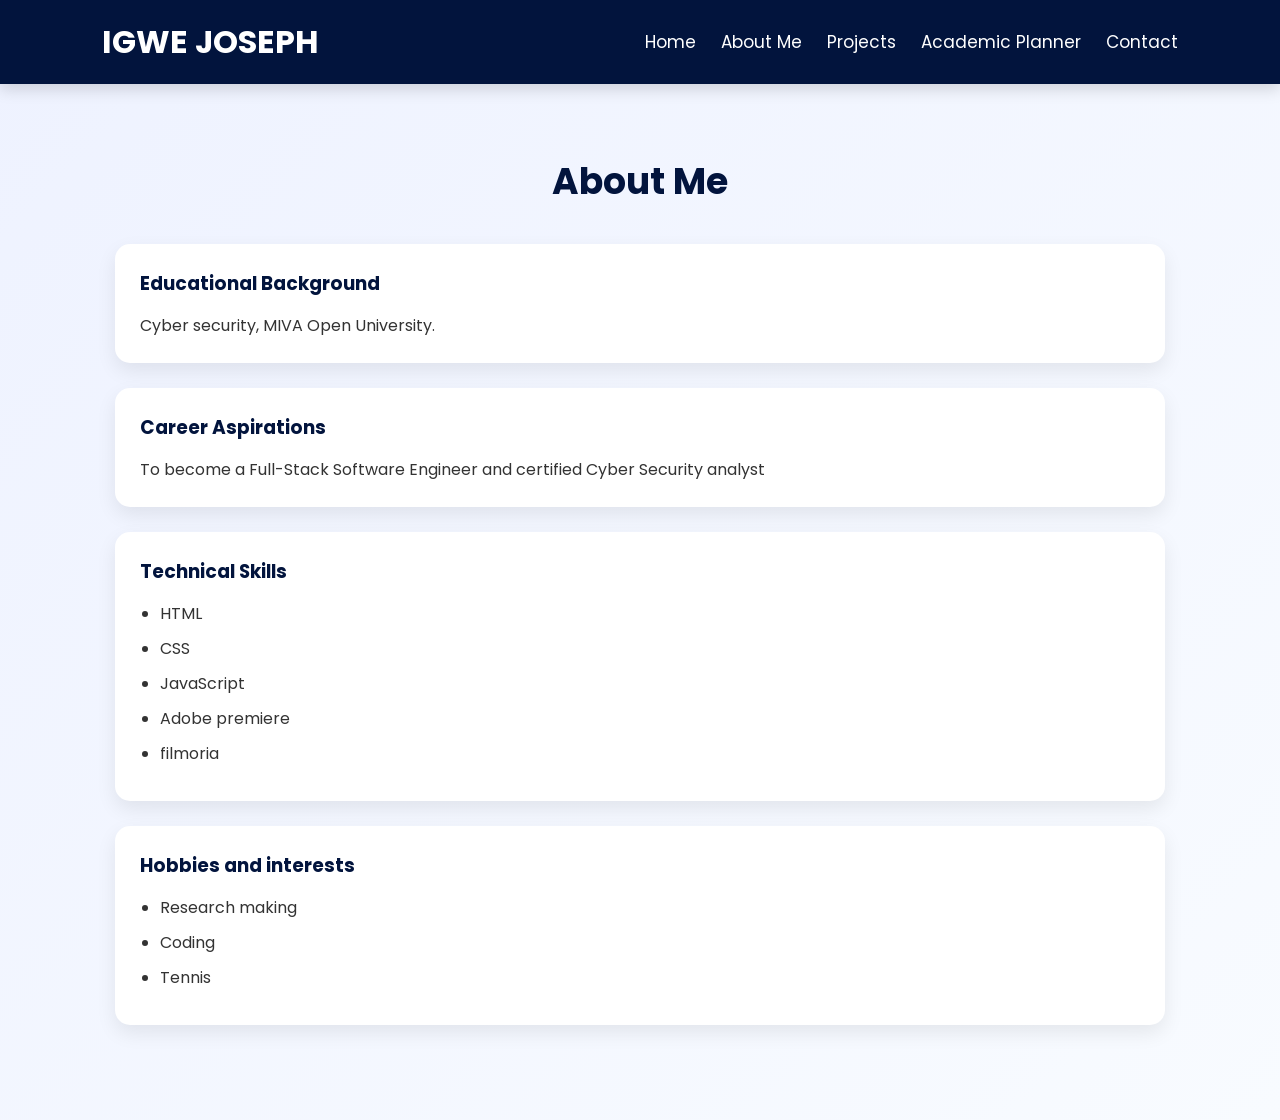
<file: about.html>
<!DOCTYPE html>
<html lang="en">
<head>
    <meta charset="UTF-8">
    <meta name="viewport" content="width=device-width, initial-scale=1.0">
    <title>About Me</title>

   
    <link rel="stylesheet" href="style.css">
</head>

<body>

<header>
    <h1 class="logo">IGWE JOSEPH</h1>

    <div class="menu-btn" id="menuBtn">☰</div>

    <nav id="navbar">
        <div class="close-btn" id="closeBtn">✖</div>

        <ul>
            <li><a href="index.html">Home</a></li>
            <li><a href="about.html">About Me</a></li>
            <li><a href="projects.html">Projects</a></li>
            <li><a href="planner.html">Academic Planner</a></li>
            <li><a href="contact.html">Contact</a></li>
        </ul>
    </nav>
</header>

<section class="page-section">

    <h2>About Me</h2>

    <div class="card">
        <h3>Educational Background</h3>
        <p>Cyber security, MIVA Open University.</p>
    </div>

    <div class="card">
        <h3>Career Aspirations</h3>
        <p>To become a Full-Stack Software Engineer and certified Cyber Security analyst</p>
    </div>

    <div class="card">
        <h3>Technical Skills</h3>
        <ul>
            <li>HTML</li>
            <li>CSS</li>
            <li>JavaScript</li>
            <li>Adobe premiere</li>
            <li>filmoria</li>
        </ul>
    </div>

    <div class="card">
        <h3>Hobbies and interests</h3>
        <ul>
            <li>Research making</li>
            <li>Coding</li>
            <li>Tennis</li>
        </ul>
    </div>

</section>

<script src="script.js"></script>

</body>
</html>
</file>
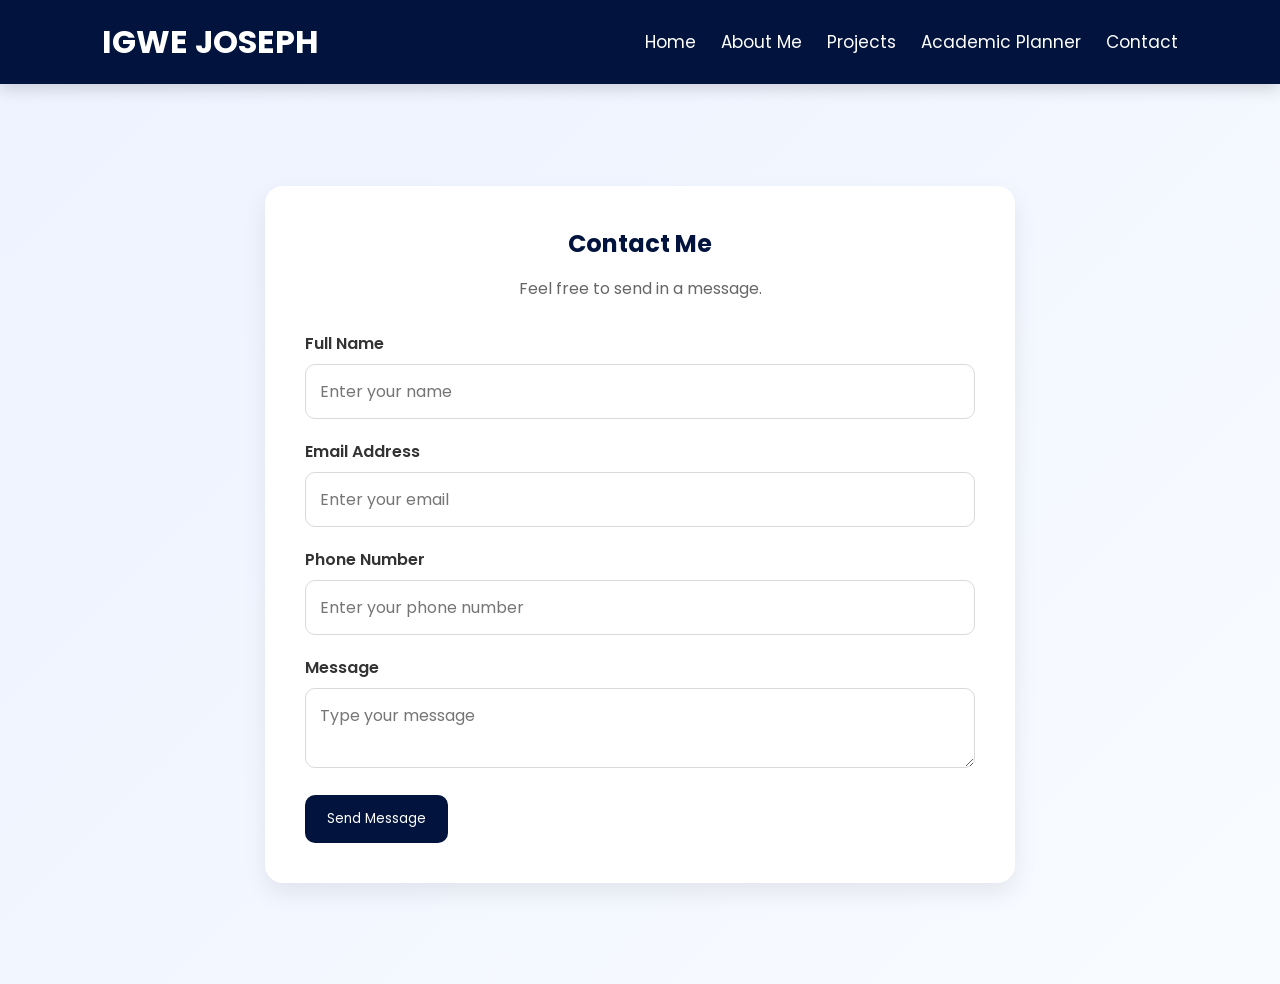
<file: contact.html>
<!DOCTYPE html>
<html lang="en">
<head>
    <meta charset="UTF-8">
    <meta name="viewport" content="width=device-width, initial-scale=1.0">
    <title>Contact Me</title>

    <link rel="stylesheet" href="style.css">
</head>
<body>

<header>
    <h1 class="logo">IGWE JOSEPH</h1>

    <div class="menu-btn" id="menuBtn">
        ☰
    </div>

    <nav id="navbar">
        <div class="close-btn" id="closeBtn">
            ✖
        </div>

        <ul>
            <li><a href="index.html">Home</a></li>
            <li><a href="about.html">About Me</a></li>
            <li><a href="projects.html">Projects</a></li>
            <li><a href="planner.html">Academic Planner</a></li>
            <li><a href="contact.html">Contact</a></li>
        </ul>
    </nav>
</header>

<section class="contact-section">

    <div class="contact-box">

        <h2>Contact Me</h2>

        <p>
            Feel free to send in a message.
        </p>

        <form id="contactForm">

            <div class="input-box">
                <label>Full Name</label>
                <input type="text"
                       id="name"
                       placeholder="Enter your name">
            </div>

            <div class="input-box">
                <label>Email Address</label>
                <input type="email"
                       id="email"
                       placeholder="Enter your email">
            </div>

            <div class="input-box">
                <label>Phone Number</label>
                <input type="tel"
                       id="phone"
                       placeholder="Enter your phone number">
            </div>

            <div class="input-box">
                <label>Message</label>
                <textarea id="message"
                          placeholder="Type your message"></textarea>
            </div>

            <button type="submit">
                Send Message
            </button>

        </form>

    </div>

</section>

<script src="script.js"></script>

</body>
</html>
</file>
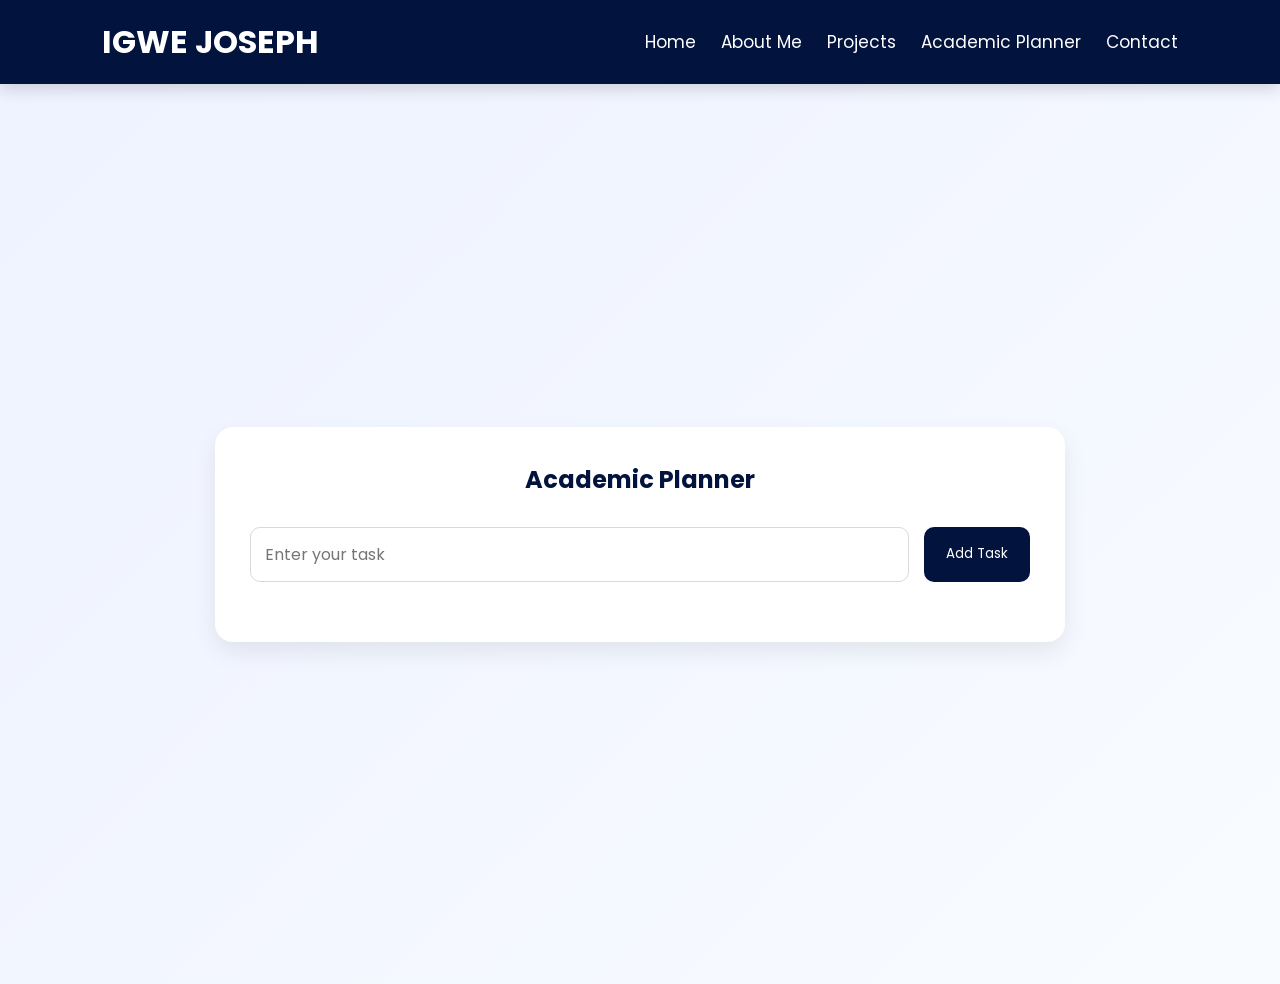
<file: planner.html>
<!DOCTYPE html>
<html lang="en">

<head>
    <meta charset="UTF-8">
    <meta name="viewport" content="width=device-width, initial-scale=1.0">
    <title>Academic Planner</title>
    <link rel="stylesheet" href="style.css">
</head>

<body>
    
    <header>
        <h1 class="logo">IGWE JOSEPH</h1>
        
        <div class="menu-btn" id="menuBtn">☰</div>
        
        <nav id="navbar">
            <div class="close-btn" id="closeBtn">✖</div>
            
            <ul>
                <li><a href="index.html">Home</a></li>
                <li><a href="about.html">About Me</a></li>
                <li><a href="projects.html">Projects</a></li>
                <li><a href="planner.html">Academic Planner</a></li>
                <li><a href="contact.html">Contact</a></li>
            </ul>
        </nav>
    </header>
    
    <section class="planner-section">
        
        <div class="planner-card">
            
            <h2>Academic Planner</h2>
            
            <div class="task-input">
                
                <input type="text" id="taskInput" placeholder="Enter your task">
                
                <button onclick="addTask()">
                    Add Task
                </button>
                
            </div>
            
            <ul id="taskList"></ul>
            
        </div>
        
    </section>
    
    <script src="script.js"></script>
    
</body>

</html>
</file>
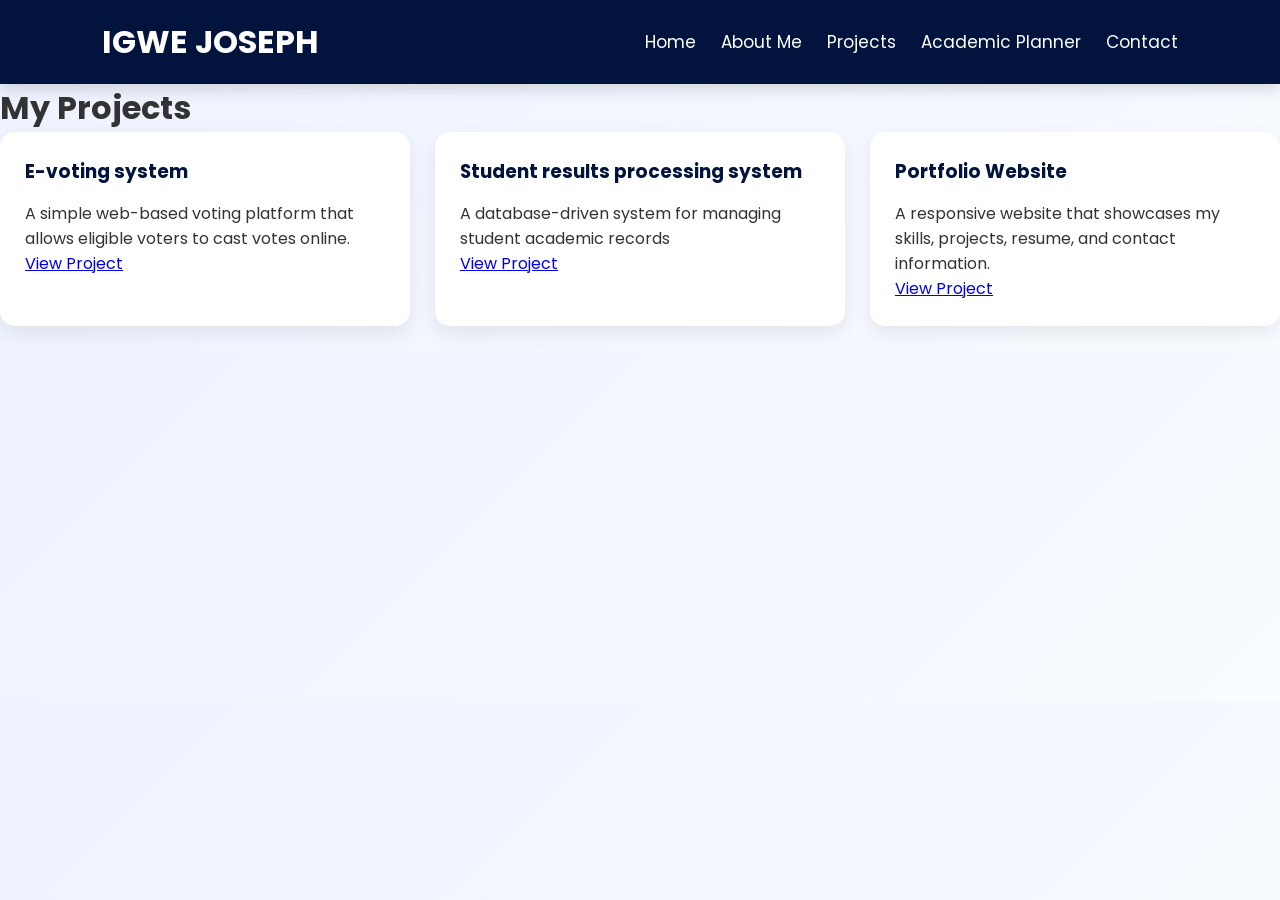
<file: projects.html>
<!DOCTYPE html>
<html>
<head>
    <title>Projects</title>
    <link rel="stylesheet" href="style.css">
</head>
<body>
    
    <header>
    <h1 class="logo">IGWE JOSEPH</h1>

    <div class="menu-btn" id="menuBtn">
        ☰
    </div>

    <nav id="navbar">
        <div class="close-btn" id="closeBtn">
            ✖
        </div>

        <ul>
            <li><a href="index.html">Home</a></li>
            <li><a href="about.html">About Me</a></li>
            <li><a href="projects.html">Projects</a></li>
            <li><a href="planner.html">Academic Planner</a></li>
            <li><a href="contact.html">Contact</a></li>
        </ul>
    </nav>
</header>

<h1>My Projects</h1>

<div class="projects">

    <div class="card">
        <h3>E-voting system</h3>
        <p>A simple web-based voting platform that allows eligible voters to cast votes online.</p>
        <a href="#">View Project</a>
    </div>

    <div class="card">
        <h3>Student results processing system</h3>
        <p>A database-driven system for managing student academic records</p>
        <a href="#">View Project</a>
    </div>

    <div class="card">
        <h3>Portfolio Website</h3>
        <p>A responsive website that showcases my skills, projects, resume, and contact information.</p>
        <a href="#">View Project</a>
    </div>

</div>

<script src="script.js"></script>
</body>
</html>
</file>
<file: style.css>
@import url('https://fonts.googleapis.com/css2?family=Poppins:wght@300;400;500;600;700&display=swap');

*{
    margin:0;
    padding:0;
    box-sizing:border-box;
    font-family:'Poppins',sans-serif;
    scroll-behavior:smooth;
}

body{
    background:linear-gradient(135deg,#eef2ff,#f8fbff);
    color:#333;
}



header{

    position:sticky;
    top:0;

    display:flex;
    justify-content:space-between;
    align-items:center;

    padding:18px 8%;

    background:#02143d;

    z-index:1000;

    box-shadow:0 5px 15px rgba(0,0,0,.15);

}

.logo{

    color:white;

    font-size:32px;

    font-weight:700;

}


.menu-btn{

    color:white;

    font-size:34px;

    cursor:pointer;

    display:block;

}

nav{

    position:fixed;

    top:0;

    right:-100%;

    width:75%;

    height:100vh;

    background:#061d58;

    transition:.4s;

    padding:35px;

    z-index:999;

}

nav.active{

    right:0;

}

.close-btn{

    color:white;

    font-size:34px;

    cursor:pointer;

    text-align:right;

}

nav ul{

    list-style:none;

    margin-top:70px;

}

nav ul li{

    margin:30px 0;

}

nav ul li a{

    color:white;

    text-decoration:none;

    font-size:22px;

    transition:.3s;

}

nav ul li a:hover{

    color:#38bdf8;

    padding-left:8px;

}



.hero{

    min-height:100vh;

    background:
    linear-gradient(rgba(0,0,0,.55),
    rgba(0,0,0,.55)),
    url("images/bg.jpg");

    background-size:cover;

    background-position:center;

    display:flex;

    flex-direction:column;

    justify-content:center;

    align-items:center;

    text-align:center;

    color:white;

    padding:30px;

}

.hero img{

    width:250px;

    height:250px;

    border-radius:50%;

    border:8px solid #38bdf8;

    object-fit:cover;

    margin-bottom:30px;

    animation:float 3s ease-in-out infinite;

}

.hero h2{

    font-size:52px;

    margin-bottom:15px;

}

.hero p{

    max-width:700px;

    font-size:21px;

    line-height:1.8;

}

@keyframes float{

    0%{

        transform:translateY(0);

    }

    50%{

        transform:translateY(-10px);

    }

    100%{

        transform:translateY(0);

    }

}



.page-section{

    max-width:1100px;

    margin:auto;

    padding:70px 25px;

}

.page-section h2{

    text-align:center;

    color:#02143d;

    font-size:36px;

    margin-bottom:35px;

}



.card{

    background:white;

    padding:25px;

    margin-bottom:25px;

    border-radius:15px;

    box-shadow:0 8px 20px rgba(0,0,0,.08);

    transition:.4s;

}

.card:hover{

    transform:translateY(-8px);

}

.card h3{

    color:#02143d;

    margin-bottom:15px;

}

.card ul{

    padding-left:20px;

}

.card li{

    margin:10px 0;

}



.projects{

    display:grid;

    grid-template-columns:repeat(auto-fit,minmax(280px,1fr));

    gap:25px;

}

.project-card{

    background:white;

    border-radius:18px;

    overflow:hidden;

    box-shadow:0 8px 20px rgba(0,0,0,.08);

    transition:.4s;

}

.project-card:hover{

    transform:translateY(-10px);

}

.project-card img{

    width:100%;

    height:220px;

    object-fit:cover;

}

.project-card .content{

    padding:20px;

}

.project-card h3{

    color:#02143d;

    margin-bottom:10px;

}

.project-card p{

    margin-bottom:18px;

}

.project-card a{

    display:inline-block;

    text-decoration:none;

    color:white;

    background:#02143d;

    padding:10px 18px;

    border-radius:8px;

}

.project-card a:hover{

    background:#0b2d84;

}



button{

    background:#02143d;

    color:white;

    border:none;

    padding:14px 22px;

    border-radius:10px;

    cursor:pointer;

    transition:.3s;

}

button:hover{

    background:#0b2d84;

}

input,
textarea{

    width:100%;

    padding:14px;

    border:1px solid #d9d9d9;

    border-radius:10px;

    outline:none;

    font-size:16px;

}

input:focus,
textarea:focus{

    border:1px solid #38bdf8;

}



footer{

    background:#02143d;

    color:white;

    text-align:center;

    padding:25px;

    margin-top:60px;

}


.planner-section{

    min-height:100vh;

    display:flex;

    justify-content:center;

    align-items:center;

    padding:60px 20px;

}

.planner-card{

    width:100%;

    max-width:850px;

    background:white;

    padding:35px;

    border-radius:18px;

    box-shadow:0 10px 25px rgba(0,0,0,.08);

}

.planner-card h2{

    text-align:center;

    color:#02143d;

    margin-bottom:30px;

}

.task-input{

    display:flex;

    gap:15px;

    margin-bottom:25px;

}

.task-input input{

    flex:1;

}

#taskList{

    list-style:none;

}

#taskList li{

    display:flex;

    justify-content:space-between;

    align-items:center;

    flex-wrap:wrap;

    gap:10px;

    background:#f7f9ff;

    margin-bottom:15px;

    padding:15px;

    border-radius:10px;

    box-shadow:0 3px 10px rgba(0,0,0,.06);

}

#taskList button{

    padding:8px 12px;

    font-size:14px;

}


.contact-section{

    min-height:100vh;

    display:flex;

    justify-content:center;

    align-items:center;

    padding:60px 20px;

}

.contact-box{

    width:100%;

    max-width:750px;

    background:white;

    padding:40px;

    border-radius:18px;

    box-shadow:0 10px 25px rgba(0,0,0,.08);

}

.contact-box h2{

    text-align:center;

    color:#02143d;

    margin-bottom:15px;

}

.contact-box p{

    text-align:center;

    color:#666;

    margin-bottom:30px;

}

.input-box{

    margin-bottom:20px;

}

.input-box label{

    display:block;

    margin-bottom:8px;

    font-weight:600;

}


.card,
.project-card,
.contact-box,
.planner-card{

    animation:fadeUp .8s ease;

}

@keyframes fadeUp{

    from{

        opacity:0;

        transform:translateY(25px);

    }

    to{

        opacity:1;

        transform:translateY(0);

    }

}


@media(max-width:992px){

    .logo{

        font-size:28px;

    }

    .hero h2{

        font-size:42px;

    }

    .hero p{

        font-size:18px;

    }

    .hero img{

        width:210px;

        height:210px;

    }

}

@media(max-width:768px){

    header{

        padding:18px;

    }

    .logo{

        font-size:24px;

    }

    .menu-btn{

        display:block;

    }

    nav{

        width:80%;

    }

    nav ul{

        margin-top:60px;

    }

    nav ul li{

        margin:25px 0;

    }

    nav ul li a{

        font-size:20px;

    }

    .hero{

        padding:80px 20px;

    }

    .hero img{

        width:180px;

        height:180px;

    }

    .hero h2{

        font-size:32px;

    }

    .hero p{

        font-size:17px;

    }

    .page-section{

        padding:50px 20px;

    }

    .task-input{

        flex-direction:column;

    }

    .task-input button{

        width:100%;

    }

    .planner-card{

        padding:25px;

    }

    .contact-box{

        padding:25px;

    }

}

@media(max-width:480px){

    .logo{

        font-size:20px;

    }

    .menu-btn{

        font-size:30px;

    }

    .hero img{

        width:150px;

        height:150px;

    }

    .hero h2{

        font-size:26px;

    }

    .hero p{

        font-size:15px;

    }

    .page-section h2{

        font-size:28px;

    }

    .planner-card h2,

    .contact-box h2{

        font-size:28px;

    }

    .contact-box,

    .planner-card{

        padding:20px;

    }

    input,
    textarea{

        font-size:15px;

    }

    button{

        font-size:15px;

    }

}


@media(min-width:769px){

    .menu-btn{

        display:none;

    }

    nav{

        position:static;

        width:auto;

        height:auto;

        background:none;

        padding:0;

        right:0;

    }

    .close-btn{

        display:none;

    }

    nav ul{

        display:flex;

        align-items:center;

        gap:25px;

        margin:0;

    }

    nav ul li{

        margin:0;

    }

    nav ul li a{

        font-size:17px;

    }

}
</file>
